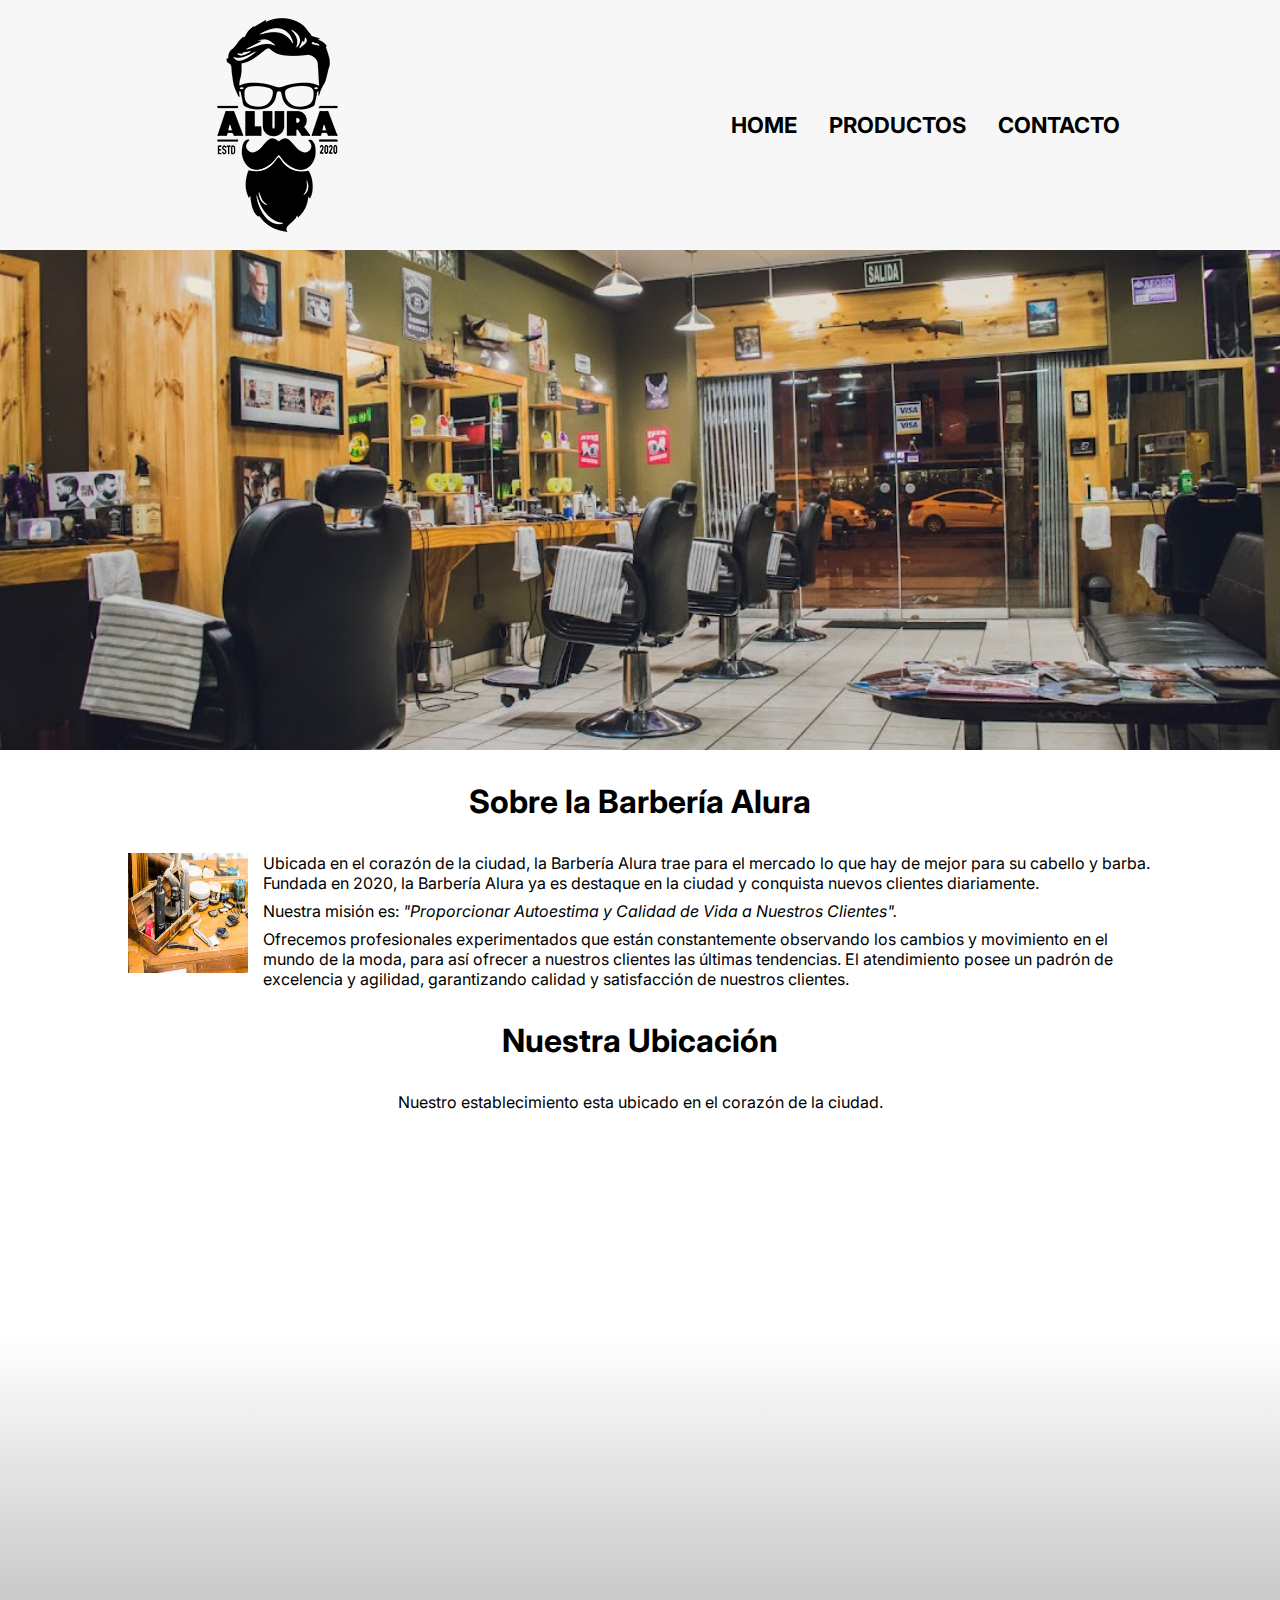
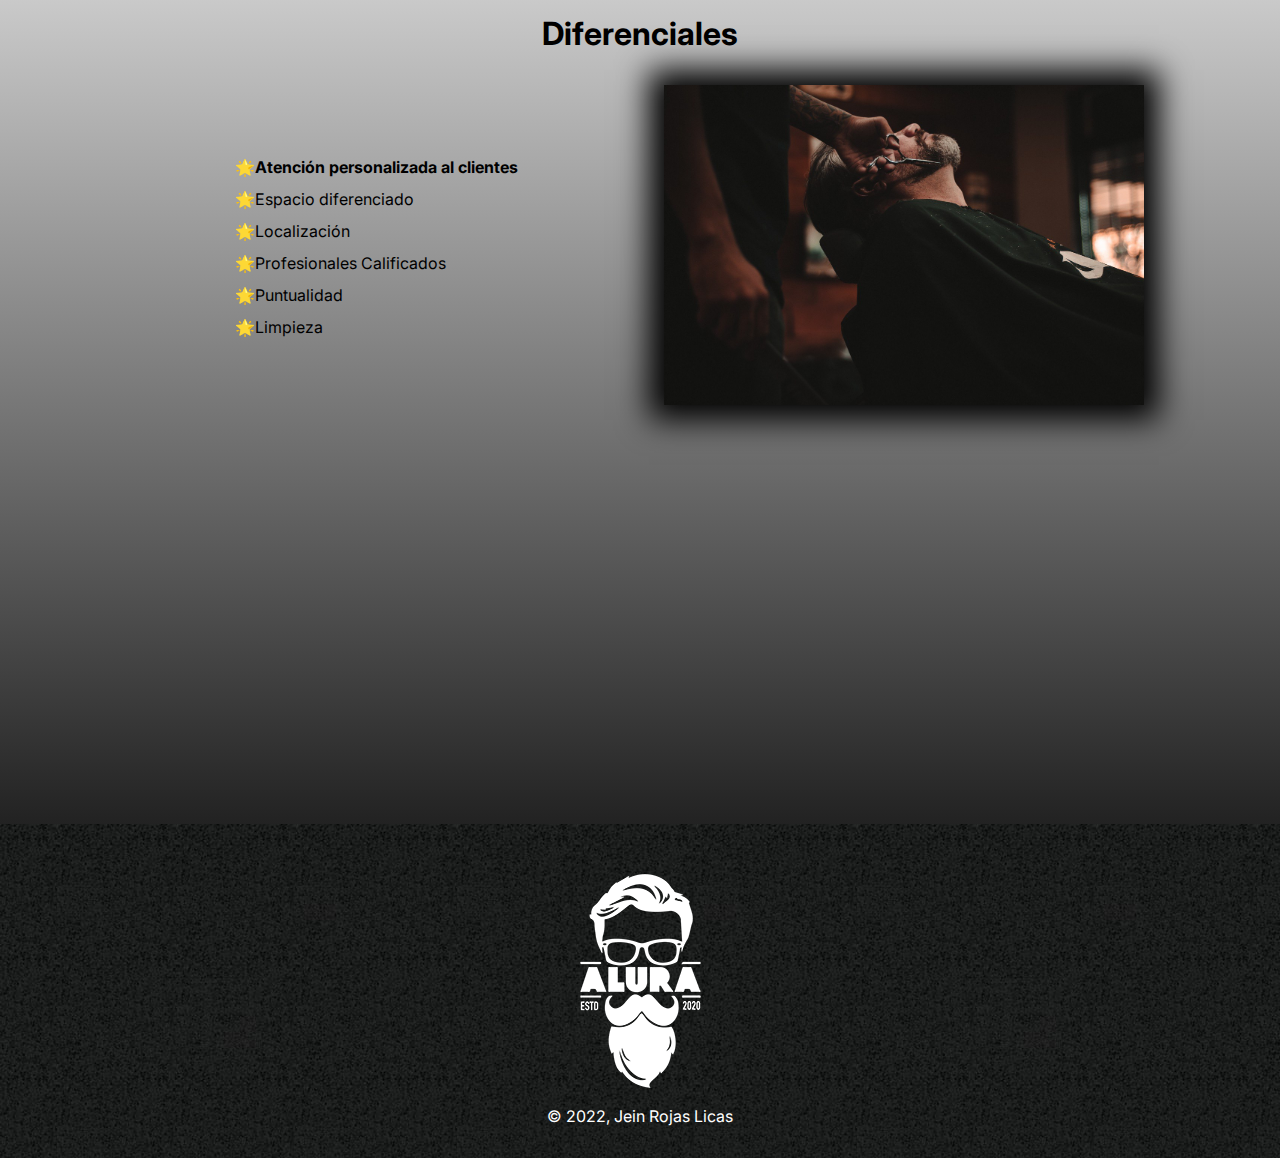
<file: index.html>
<!DOCTYPE html>
<html lang="en">
<head>
    <meta charset="UTF-8">
    <meta http-equiv="X-UA-Compatible" content="IE=edge">
    <meta name="viewport" content="width=device-width, initial-scale=1.0">
    <link rel="stylesheet" href="./css/style-index.css">
    <title>Productos - Barbería</title>
</head>
<body>
    
        <header>
            <div class="logo"><img src="imagenes/logo.png"></div>
            <nav>
                <ul class="links">
                    <li><a href="index.html">Home</a></li>
                    <li><a href="productos.html">Productos</a></li>
                    <li><a href="contacto.html">Contacto</a></li>
                </ul>
            </nav>
        </header>
        
        <div class="imagenbanner">
            <img src="./imagenes/barberia.jpg" alt="imagenbanner">
        </div>
        
        <div class="principal">
            <main>
                <div class="menu">
                    <h1>Sobre la Barbería Alura</h1>
                    <div class="banner">
                        <img src="imagenes/utensilios.jpg" alt="utensilios-img">
                        <div>
                            <p class="descripcion">Ubicada en el corazón de la ciudad, la Barbería Alura trae para el mercado lo que hay de mejor para su cabello y barba.
                                Fundada en 2020, la Barbería Alura ya es destaque en la ciudad y conquista nuevos clientes diariamente.
                            </p>
                            <p class="mision">Nuestra misión es: <span>"Proporcionar Autoestima y Calidad de Vida a Nuestros Clientes".</span></p>
                            <p>Ofrecemos profesionales experimentados que están constantemente observando los cambios y movimiento en el mundo de la moda, 
                                para así ofrecer a nuestros clientes las últimas tendencias. El atendimiento posee un padrón de excelencia y agilidad, garantizando calidad y satisfacción de nuestros clientes. 
                            </p>
                        </div>
                        
                    </div>
                    
                </div>
                
                <section class="ubicacion">
                    <h1>Nuestra Ubicación</h1>
                    <p>Nuestro establecimiento esta ubicado en el corazón de la ciudad.</p>
                    <iframe src="https://www.google.com/maps/embed?pb=!1m18!1m12!1m3!1d3885.0348970829846!2d-74.22706810594366!3d-13.160198813847625!2m3!1f0!2f0!3f0!3m2!1i1024!2i768!4f13.1!3m3!1m2!1s0x91127df3a7751c8d%3A0x4536b91ec7771622!2sPlaza%20de%20Armas%2C%20Ayacucho%2005003!5e0!3m2!1ses!2spe!4v1672352722821!5m2!1ses!2spe" width="100%" height="450" style="border:0;" allowfullscreen="" loading="lazy" referrerpolicy="no-referrer-when-downgrade"></iframe>
                </section>
                
                <div class="diferenciales">
                    <h1>Diferenciales</h1>
                    <div class="dif-content">
                        <div class="listas-content">
                            <ul>
                                <li>Atención personalizada al clientes</li>
                                <li>Espacio diferenciado</li>
                                <li>Localización</li>
                                <li>Profesionales Calificados</li>
                                <li>Puntualidad</li>
                                <li>Limpieza</li>
                            </ul>
                        </div>
                        <div class="img-d">
                            <img src="imagenes/diferenciales.jpg" alt="diferencialesimg">
                        </div>
                        
                    </div>
                </div>
                <div class="video">
                    <iframe width="100%" height="315" src="https://www.youtube.com/embed/iTZCOwdcurA" title="YouTube video player" frameborder="0" allow="accelerometer; autoplay; clipboard-write; encrypted-media; gyroscope; picture-in-picture" allowfullscreen></iframe>
                </div>
            </main>
        </div>
        <footer>
            <img src="imagenes/logo-blanco.png">
            <p>&#169; 2022, Jein Rojas Licas</p>
        </footer>
    
</body>
</html>
</file>
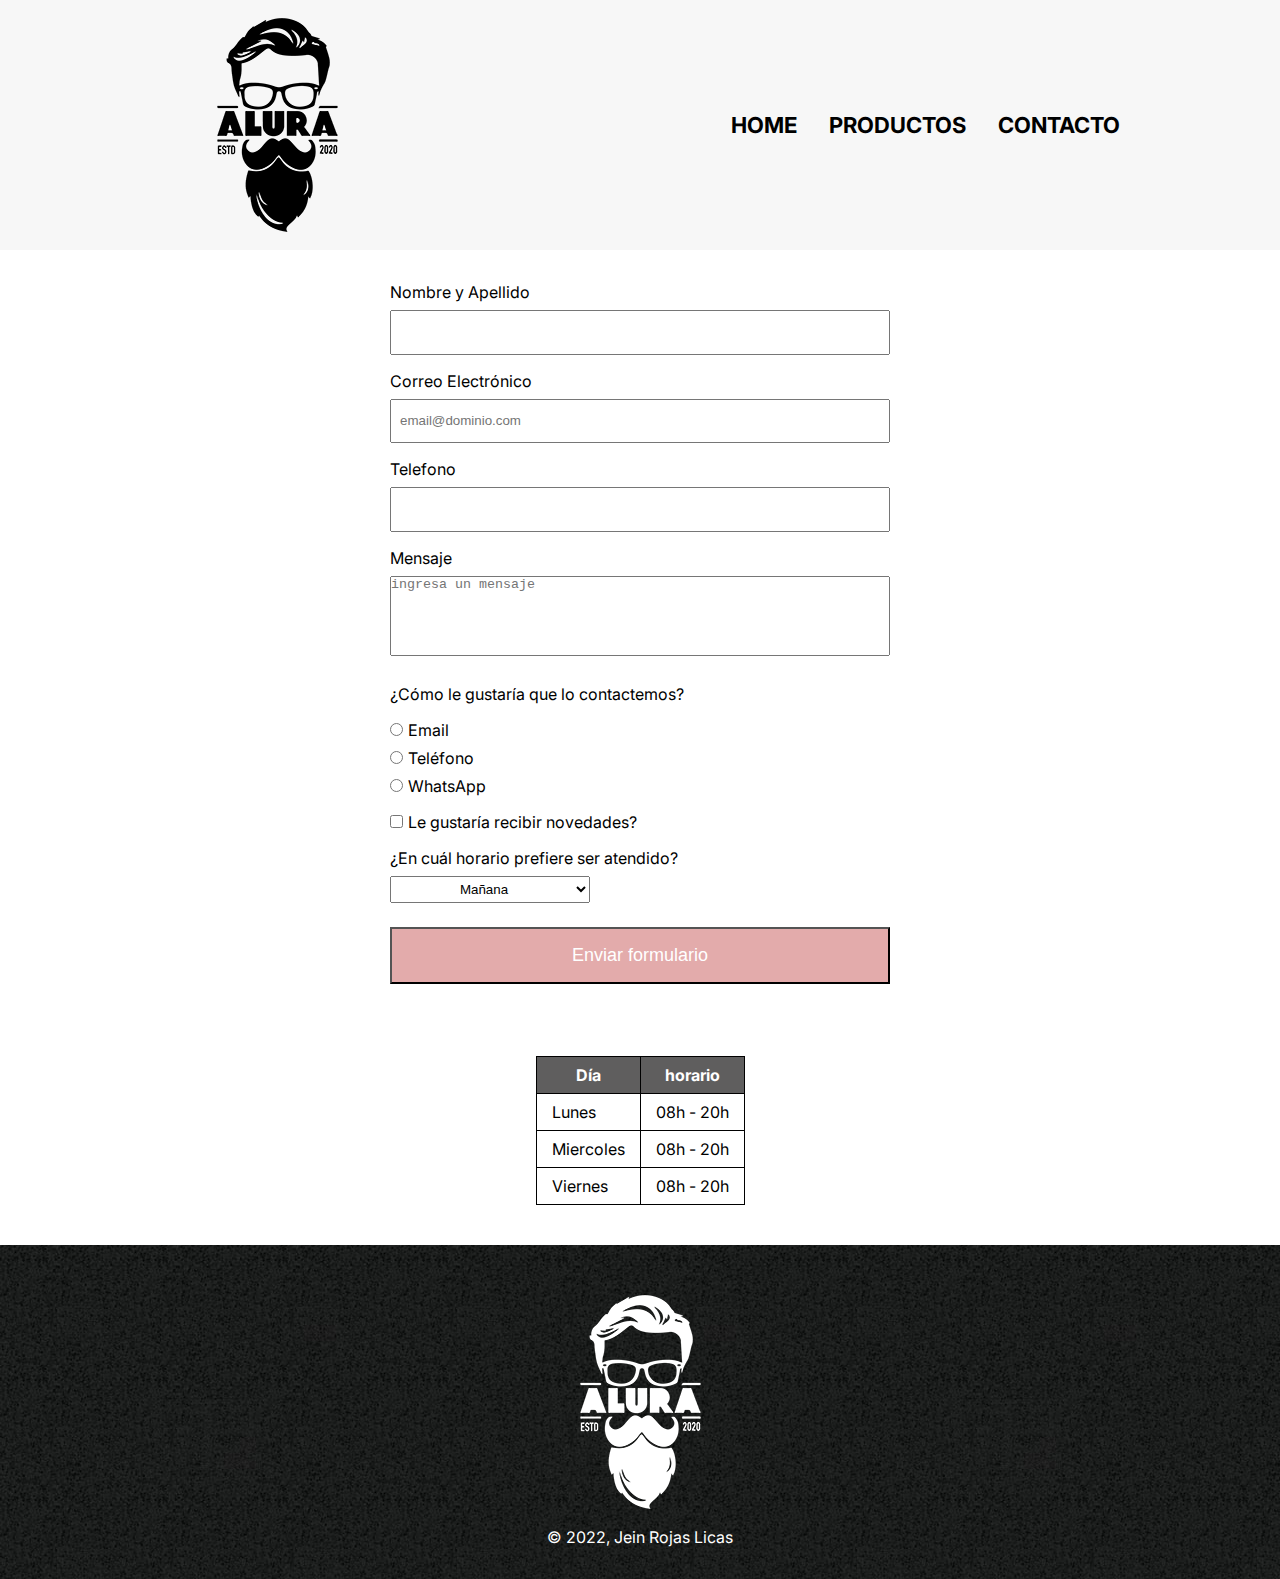
<file: contacto.html>
<!DOCTYPE html>
<html lang="en">
<head>
    <meta charset="UTF-8">
    <meta http-equiv="X-UA-Compatible" content="IE=edge">
    <meta name="viewport" content="width=device-width, initial-scale=1.0">
    <link rel="stylesheet" href="./css/style.css">
    <title>Contacto - Barbería</title>
</head>
<body>
    
    <div class="principal">
        <header>
            <h1><img src="imagenes/logo.png"></h1>
            <nav>
                <ul class="links">
                    <li><a href="index.html">Home</a></li>
                    <li><a href="productos.html">Productos</a></li>
                    <li><a href="contacto.html">Contacto</a></li>
                </ul>
            </nav>
        </header>

        <main>
            <form>
                <label for="nombreapellido" class="info">Nombre y Apellido</label>
                <input type="text" id="nombreapellido" class="form-info">
        
                <label for="correoelectronico" class="info">Correo Electrónico</label>
                <input type="email" id="correoelectronico" placeholder="email@dominio.com" class="form-info">
        
                <label for="telefono" class="info">Telefono</label>
                <input type="tel" id="telefono" class="form-info">
                
                <label for="mensaje" class="info">Mensaje</label>
                <textarea id="mensaje" placeholder="ingresa un mensaje"></textarea>

                <div class="radios">
                    <p>¿Cómo le gustaría que lo contactemos?</p>
                    <label><input type="radio" name="contacto">Email</label>
                    <label><input type="radio" name="contacto">Teléfono</label>
                    <label><input type="radio" name="contacto">WhatsApp</label>

                    <label class="check"><input type="checkbox">Le gustaría recibir novedades?</label>
                </div>
                <div class="horario">
                    <p>¿En cuál horario prefiere ser atendido?</p>
                    <select>
                        <option>Mañana</option>
                        <option>Tarde</option>
                        <option>Noche</option>
                    </select>
                </div>
        
                <input type="submit" value="Enviar formulario" class="boton-enviar">
            </form>

            <table>
                <thead>
                    <tr>
                        <th>Día</th>
                        <th>horario</th>
                    </tr>
                </thead>
                <tbody>
                    <tr>
                        <td>Lunes</td>
                        <td>08h - 20h</td>
                    </tr>
                    <tr>
                        <td>Miercoles</td>
                        <td>08h - 20h</td>
                    </tr>
                    <tr>
                        <td>Viernes</td>
                        <td>08h - 20h</td>
                    </tr>
                </tbody>
            </table>


        </main>
    
        <footer>
            <img src="imagenes/logo-blanco.png">
            <p>&#169; 2022, Jein Rojas Licas</p>
        </footer>
    </div>

</body>
</html>
</file>
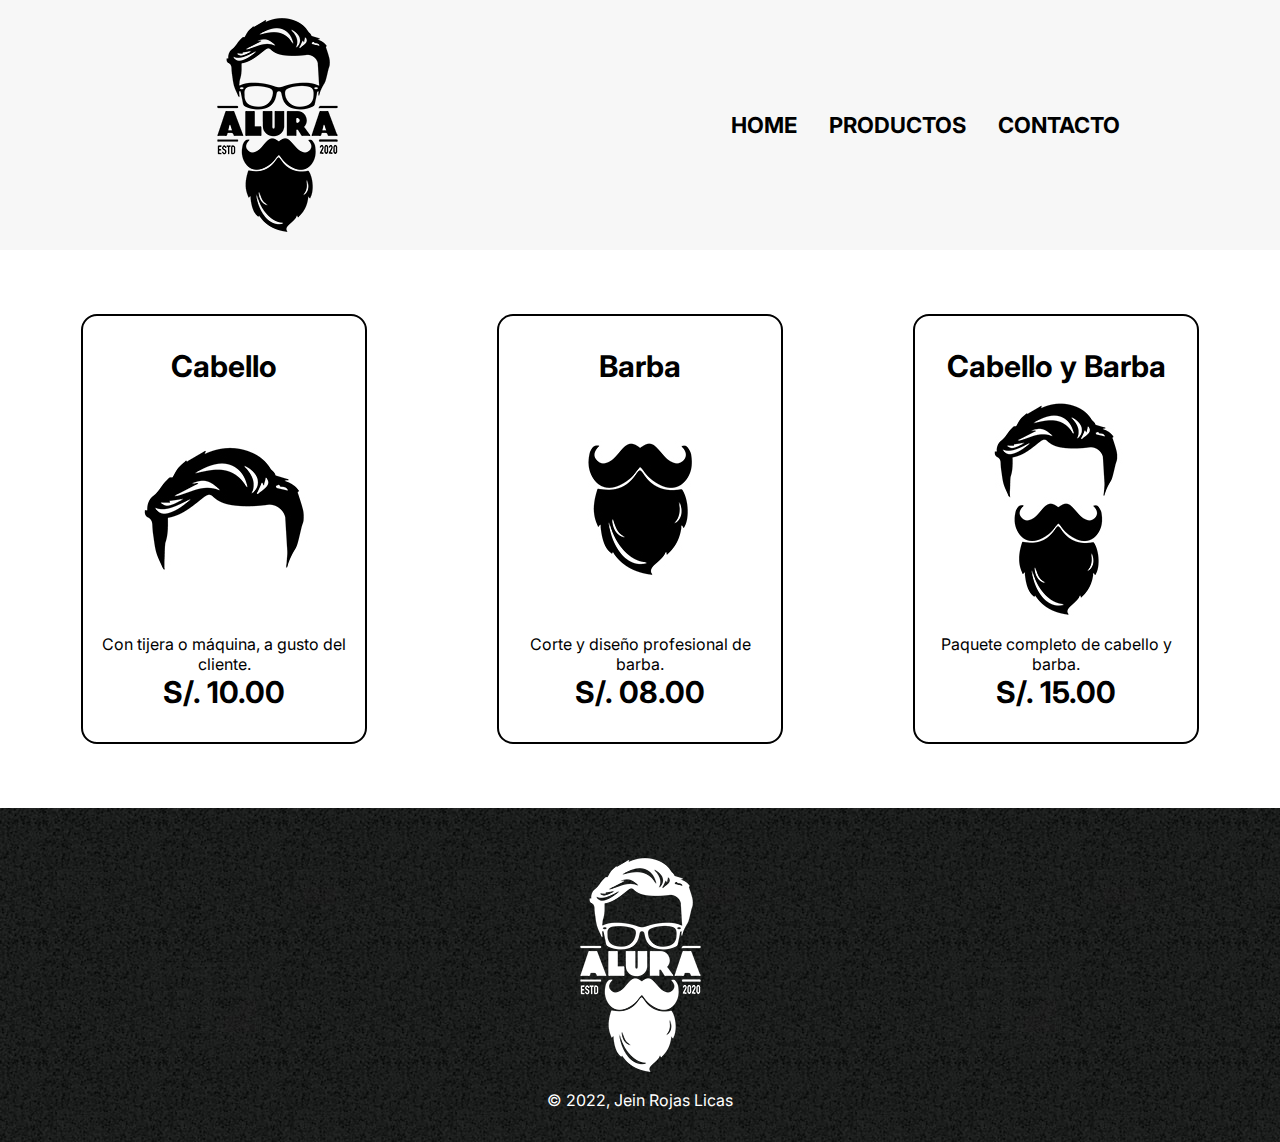
<file: productos.html>
<!DOCTYPE html>
<html lang="en">
<head>
    <meta charset="UTF-8">
    <meta http-equiv="X-UA-Compatible" content="IE=edge">
    <meta name="viewport" content="width=device-width, initial-scale=1.0">
    <link rel="stylesheet" href="./css/style.css">
    <title>Productos - barbería</title>
</head>
<body>
    
    <div class="principal">
        <header>
            <h1><img src="imagenes/logo.png"></h1>
            <nav>
                <ul class="links">
                    <li><a href="index.html">Home</a></li>
                    <li><a href="productos.html">Productos</a></li>
                    <li><a href="contacto.html">Contacto</a></li>
                </ul>
            </nav>
        </header>

        <main>
            <ul class="productos">
                <li>
                    <h2>Cabello</h2>
                    <img src="imagenes/cabello.jpg" alt="cabello">
                    <p class="descripcion">Con tijera o máquina, a gusto del cliente.</p>
                    <p class="precio">S/. 10.00</p>
                </li>
                <li>
                    <h2>Barba</h2>
                    <img src="imagenes/barba.jpg" alt="barba">
                    <p class="descripcion">Corte y diseño profesional de barba.</p>
                    <p class="precio">S/. 08.00</p>
                </li>
                <li>
                    <h2>Cabello y Barba</h2>
                    <img src="imagenes/cabello+barba.jpg" alt="cabelloybarba">
                    <p class="descripcion">Paquete completo de cabello y barba.</p>
                    <p class="precio">S/. 15.00</p>
                </li>
            </ul>
        </main>
    
        <footer>
            <img src="imagenes/logo-blanco.png">
            <p>&#169; 2022, Jein Rojas Licas</p>
        </footer>
    </div>

</body>
</html>
</file>
<file: css/style-index.css>
@import url('https://fonts.googleapis.com/css2?family=Inter:wght@400;700&family=Lato:wght@400;700;900&family=Lexend+Deca&family=Outfit:wght@400;700&display=swap');

* {
    margin: 0;
    padding: 0;
    box-sizing: border-box;
    list-style: none;
}
body {
    font-family: Inter;
    /*overflow-x: hidden;*/
}
header {
    background-color: #f7f7f7;
    display: flex;
    justify-content: space-between;
    align-items: center;
    padding: 0 10rem 0 1rem;
    gap: 0 2rem;
}
header nav {
    text-transform: uppercase;
    font-weight: bold;
    font-size: 22px;
    text-decoration: none;
}

.logo {
    width: 350px;
    display: flex;
    justify-content: end;
}
.links {
    display: flex;
    justify-content: center;
    align-items: center;
    gap: 2rem;
}
.links a {
    text-decoration: none;
    color: #000;
}
.links a:hover {
    color: rgba(172, 89, 59, 0.5);
}

.imagenbanner {
    width: 100%;
    height: 500px;
}
.imagenbanner img {
    width: 100%;
    height: 100%;
    object-fit: cover;
}

.principal {
    width: 100%;
    background: linear-gradient(0deg, rgba(34,34,34,1) 0%, rgba(255,255,255,1) 65%);
}
main {
    width: 80%;
    margin: 0 auto;
}

h1 {
    text-align: center;
    padding: 2rem 0;
    font-size: 2em;
}


.banner img {
    width: 120px;
    height: 120px;
    margin: 0 15px 0 0;
    float: left;
}

.descripcion {
    margin-bottom: .5rem;
}
.mision {
    margin-bottom: .5rem;
}
.mision span {
    font-style: italic;
}

.ubicacion p{
    text-align: center;
    margin-bottom: 1rem;
}

.diferenciales {
    margin-bottom: 2rem;
}

.video {
    width: 100%;
    max-width: 560px;
    margin: 0 auto;
    padding: 32px 0;
}

.dif-content {
    display: grid;
    grid-template-columns: repeat(auto-fit, minmax(16rem, 1fr));
    align-items: center;
    justify-items: center;
    gap: 2rem;
}
.listas-content ul li {
    line-height: 2;
}
.listas-content ul li:nth-child(1) {
    font-weight: bold;
}
.listas-content ul li::before {
    content: '🌟';
}
.img-d img {
    width: 100%;
    max-width: 30rem;
    box-shadow: 0 0 30px 15px #000;
    transition: 400ms;
}
.img-d img:hover{
    opacity: 0.6;
}

footer {
    display: flex;
    flex-direction: column;
    align-items: center;
    background-image: url(../imagenes/bg.jpg);
    color: #fff;
    padding: 2rem 0;
}

@media (max-width: 640px) {
    header {
        display: flex;
        gap: 0 1rem;
    }
    .links {
        display: flex;
        flex-direction: column;
        gap: 2rem;
    }
}
</file>
<file: css/style.css>
@import url('https://fonts.googleapis.com/css2?family=Inter:wght@400;700&family=Lato:wght@400;700;900&family=Lexend+Deca&family=Outfit:wght@400;700&display=swap');

* {
    margin: 0;
    padding: 0;
    box-sizing: border-box;
    list-style: none;
}
body {
    font-family: Inter;
    /*overflow-x: hidden;*/
}

header {
    background-color: #f7f7f7;
    display: flex;
    justify-content: space-between;
    align-items: center;
    padding: 0 10rem 0 1rem;
}
header nav {
    text-transform: uppercase;
    font-weight: bold;
    font-size: 22px;
    text-decoration: none;
}
h1 {
    width: 350px;
    display: flex;
    justify-content: end;
}
.links {
    display: flex;
    justify-content: center;
    align-items: center;
    gap: 2rem;
    
}
.links a {
    text-decoration: none;
    color: #000;
}
.links a:hover {
    color: rgb(172, 89, 59);
}
.productos {
    display: grid;
    grid-template-columns: repeat(auto-fit, minmax(20rem, 1fr));
    gap: 2rem;
    margin: 4rem 2rem;
    justify-items: center; /*centrar*/
}
.productos li {
    border: 2px solid black;
    border-radius: 1rem;
    background-color: #fff;
    text-align: center;
    
    display: flex;
    flex-direction: column;
    align-items: center;
    justify-content: center;
    max-width: min-content;
    padding: 2rem 1rem;
}
.productos li:hover {
    border: 2px solid rgb(172, 89, 59);
    cursor: pointer;
}
.productos li:hover .precio {
    color: rgb(172, 89, 59);
}
.productos h2 {
    font-size: 30px;
    font-weight: bold;
}
.desencripcion {
    font-size: 18px;
}
.precio {
    font-size: 30px;
    font-weight: bold;
}

footer {
    display: flex;
    flex-direction: column;
    align-items: center;
    background-image: url(../imagenes/bg.jpg);
    color: #fff;
    padding: 2rem 0;
}


/*Estilos al formulario*/

form {
    width: 90%;
    margin-left: auto;
    margin-right: auto;
    max-width: 500px;
    padding: 2rem 0;
}
form textarea {
    width: 100%;
    height: 5rem;
    resize: none;
    margin-bottom: 1.5rem;
}
.info {
    display: block;
    margin-bottom: .5rem;
}
.form-info {
    width: 100%;
    padding: .8rem .5rem;
    margin-bottom: 1rem;
}

.radios p {
    margin-bottom: 1rem;
}
.radios label {
    display: block;
    margin-bottom: .5rem;
}
.radios input {
    margin-right: .3rem;
}
.check {
    margin-top: 1rem;
}

.boton-enviar {
    width: 100%;
    padding: 1rem 0;
    margin-top: 1.5rem;
    background-color: rgba(185, 45, 45, 0.4);
    color: #fff;
    font-size: 18px;
    font-weight: 500;
}

.horario {
    margin-top: 1rem;
}
.horario select {
    width: 200px;
    min-width: auto;
    max-width: 100%;
    text-align: center;
    padding: 4px 0;
    margin-top: .5rem;
}

table {
    border-collapse: collapse;
    margin: 40px auto;
}
table > thead {
    background-color: rgb(95, 94, 94);
    color: #fff;
}
th, td {
    border: 1px solid #000;
    padding: 8px 15px;
}

@media (max-width: 640px) {
    header {
        display: flex;
        gap: 0 1rem;
    }
    .links {
        display: flex;
        flex-direction: column;
        gap: 2rem;
    }
}
</file>
